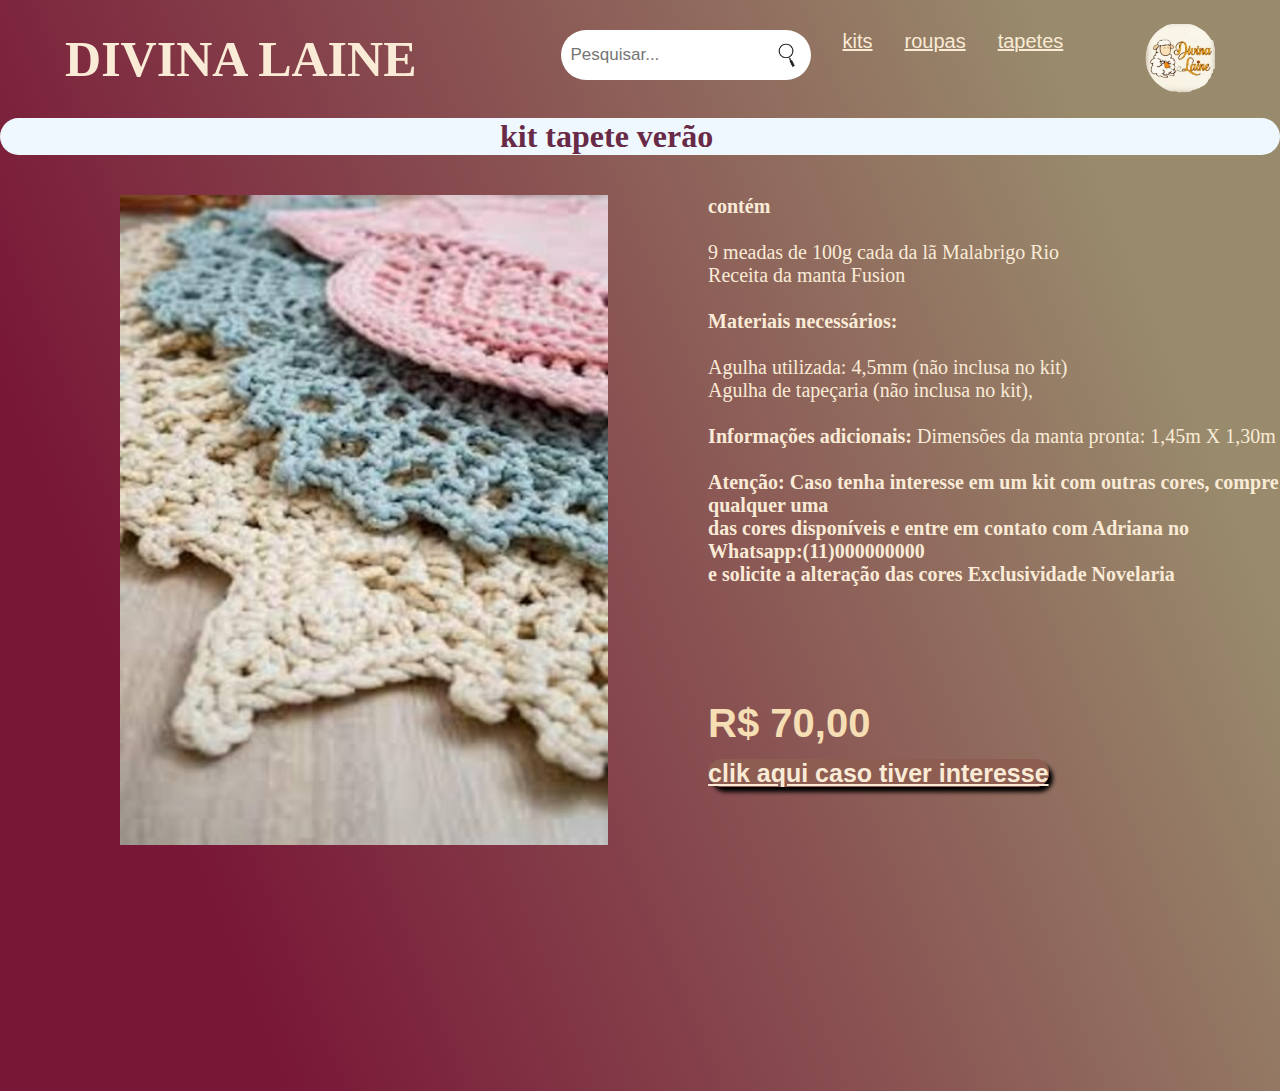
<file: kit1.html>
<!DOCTYPE html>
<html lang="pt-br">
<head>
    <meta charset="UTF-8">
    <meta http-equiv="X-UA-Compatible" content="IE=edge">
    <meta name="viewport" content="width=device-width, initial-scale=1.0">
    <title>roupa divina laine</title>
    <link rel=" stylesheet" type="text/css" href="kit1.css">
</head>
<body>
    <!--cabeçalho-->
    <header class="cabeçalho">
        <img class="imagem-cabeçalho"  src="Nova pasta/html e css/imagem1-removebg-preview (3).png" alt="imagem divina laine">
        <nav class="cabeçalho-menu">
            <h1 class="cabeçalho-menu-item-1"> DIVINA LAINE</h1>
            <div class="barra-de-pesquisa-principal">
                <input  type="text" class="barra-de-pesquisa" type="text" placeholder="Pesquisar...">
            <a class="lupa-de-pesquisa">
                <img class="imagem-lupa" src="Nova pasta/lupa_pesquisa-removebg-preview.png" alt="lupa de pesquisa">
            </a>
            </div>
            <a href="paginakits.html" class="cabeçalho-menu-item" target="_blank"> kits</a>
            <a href="#"  class="cabeçalho-menu-item"> roupas </a>
            <a href="#" class="cabeçalho-menu-item"> tapetes</a>
        </nav>
        </header>
    <!--imagem roupa -->
    <h1 class="escrita-titulo">kit tapete verão</h1>
    <div class="imagem-titulo-escrita"->
    <img class="imagem-kit" src="imagem ki1.jpg" alt="imagem">
    <p class="escrita"> <b>contém</b>
        <br>
        <br>
        9 meadas de 100g cada da lã Malabrigo Rio<br>
     Receita da manta Fusion
     <br>
     <br>
      <b>Materiais necessários:</b>
      <br>
      <br>
      Agulha utilizada: 4,5mm (não inclusa no kit)<br>
    Agulha de tapeçaria (não inclusa no kit),
    <br>
    <br>
   <b>Informações adicionais:</b>
     Dimensões da manta pronta: 1,45m X 1,30m
     <br>
     <br>
       <b>Atenção: Caso tenha interesse em um kit com outras cores, compre qualquer uma <br> das cores disponíveis e entre em contato com Adriana no             Whatsapp:(11)000000000 <br>  e solicite a alteração das cores Exclusividade Novelaria
    <br>
<br>
<br>
<br>
<br>
<br>
 <b class="valor-imagem">R$ 70,00
    <br>
 <a class="botão-roupa" href="https://api.whatsapp.com/send?phone=5511951992152&text=ol%C3%A1%20como%20posso%20te%20ajudar%20%3F%20logo%20irei%20te%20atender" target="_blank"> <b>clik aqui caso tiver interesse</b></a>
 </b></p></div></b> 
      
</body>
</html>
</file>
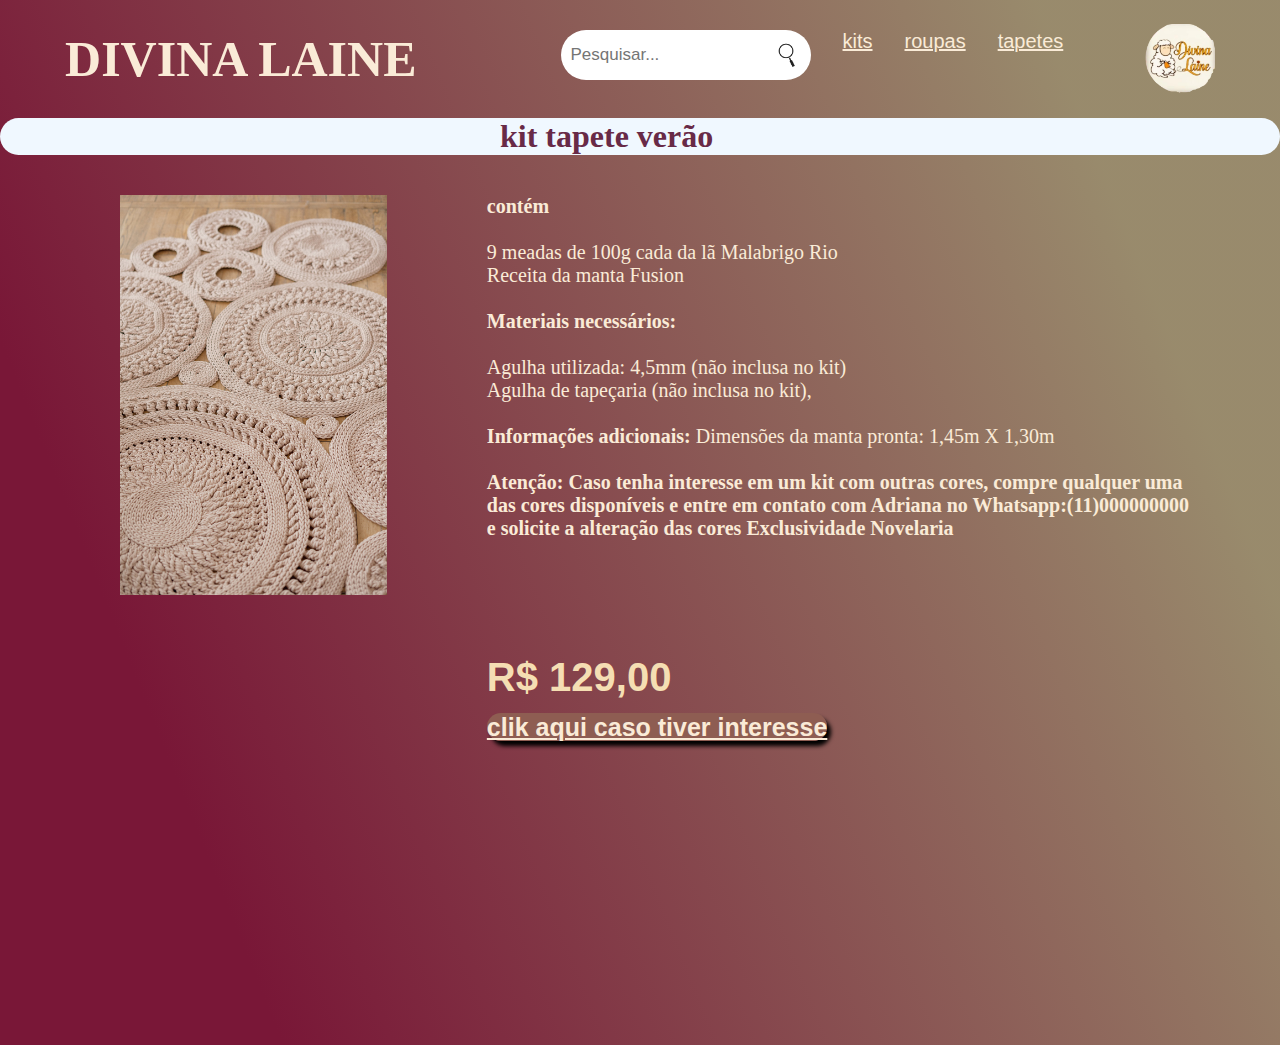
<file: kit2.html>
<!DOCTYPE html>
<html lang="pt-br">
<head>
    <meta charset="UTF-8">
    <meta http-equiv="X-UA-Compatible" content="IE=edge">
    <meta name="viewport" content="width=device-width, initial-scale=1.0">
    <title>roupa divina laine</title>
    <link rel=" stylesheet" type="text/css" href="kit2.css">
</head>
<body>
    <!--cabeçalho-->
    <header class="cabeçalho">
        <img class="imagem-cabeçalho"  src="Nova pasta/html e css/imagem1-removebg-preview (3).png" alt="imagem divina laine">
        <nav class="cabeçalho-menu">
            <h1 class="cabeçalho-menu-item-1"> DIVINA LAINE</h1>
            <div class="barra-de-pesquisa-principal">
                <input  type="text" class="barra-de-pesquisa" type="text" placeholder="Pesquisar...">
            <a class="lupa-de-pesquisa">
                <img class="imagem-lupa" src="Nova pasta/lupa_pesquisa-removebg-preview.png" alt="lupa de pesquisa">
            </a>
            </div>
            <a href="paginakits.html" class="cabeçalho-menu-item" target="_blank"> kits</a>
            <a href="#"  class="cabeçalho-menu-item"> roupas </a>
            <a href="#" class="cabeçalho-menu-item"> tapetes</a>
        </nav>
        </header>
    <!--imagem roupa -->
    <h1 class="escrita-titulo">kit tapete verão</h1>
    <div class="imagem-titulo-escrita"->
    <img class="imagem-kit" src="imagem kit2.jpg" alt="imagem">
    <p class="escrita"> <b>contém</b>
        <br>
        <br>
        9 meadas de 100g cada da lã Malabrigo Rio<br>
     Receita da manta Fusion
     <br>
     <br>
      <b>Materiais necessários:</b>
      <br>
      <br>
      Agulha utilizada: 4,5mm (não inclusa no kit)<br>
    Agulha de tapeçaria (não inclusa no kit),
    <br>
    <br>
   <b>Informações adicionais:</b>
     Dimensões da manta pronta: 1,45m X 1,30m
     <br>
     <br>
       <b>Atenção: Caso tenha interesse em um kit com outras cores, compre qualquer uma <br> das cores disponíveis e entre em contato com Adriana no             Whatsapp:(11)000000000 <br>  e solicite a alteração das cores Exclusividade Novelaria
    <br>
<br>
<br>
<br>
<br>
<br>
 <b class="valor-imagem">R$ 129,00
    <br>
 <a class="botão-roupa" href="https://api.whatsapp.com/send?phone=5511951992152&text=ol%C3%A1%20como%20posso%20te%20ajudar%20%3F%20logo%20irei%20te%20atender" target="_blank"> <b>clik aqui caso tiver interesse</b></a>
 </b></p></div></b> 
      
</body>
</html>
</file>
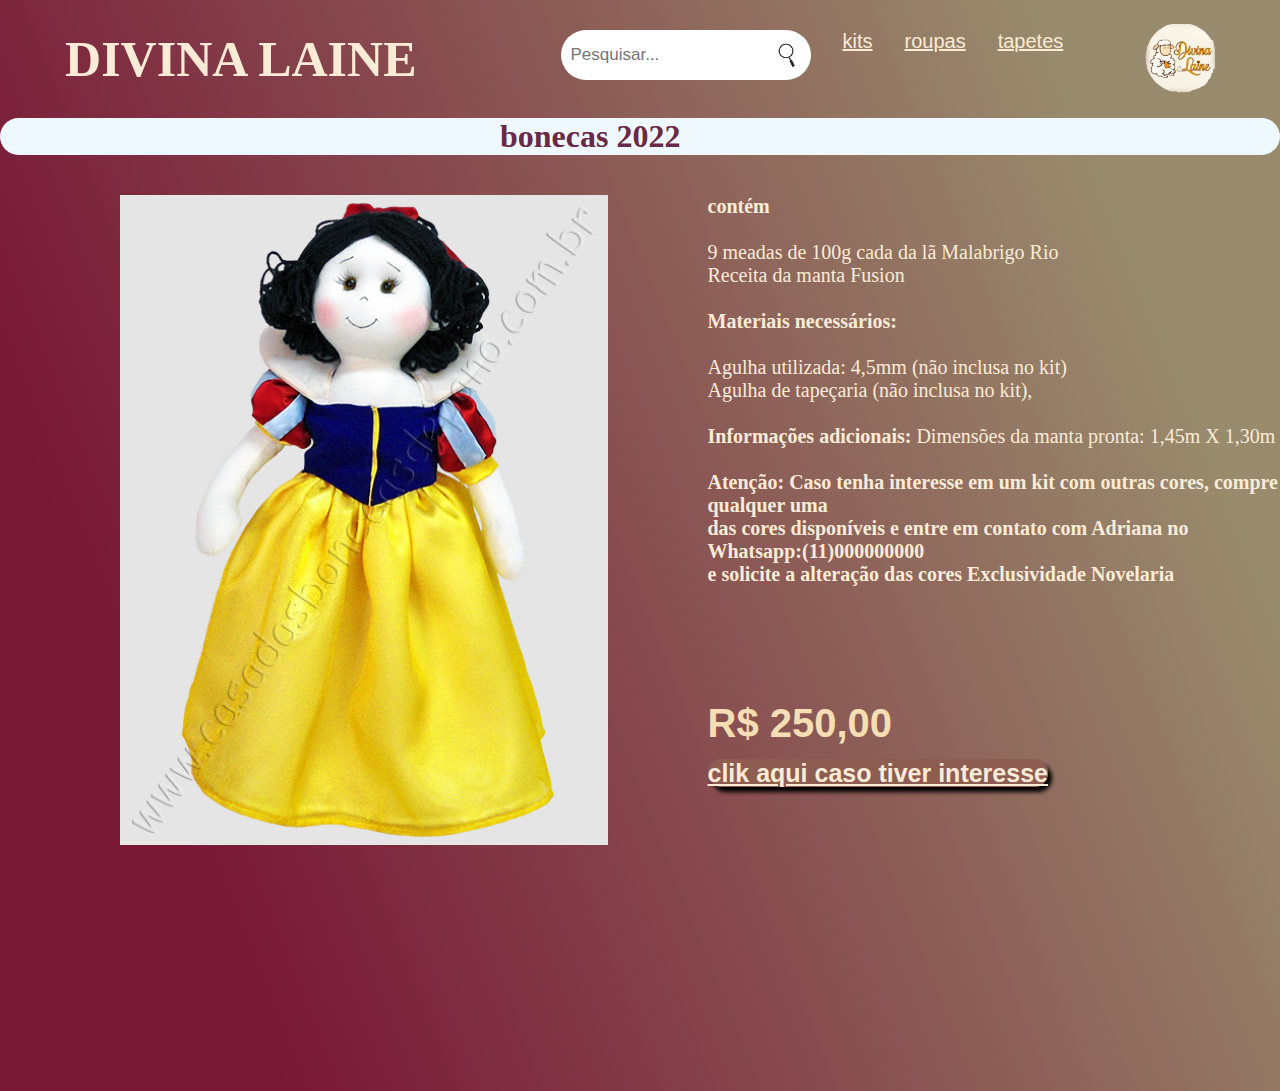
<file: kit3.html>
<!DOCTYPE html>
<html lang="pt-br">
<head>
    <meta charset="UTF-8">
    <meta http-equiv="X-UA-Compatible" content="IE=edge">
    <meta name="viewport" content="width=device-width, initial-scale=1.0">
    <title>roupa divina laine</title>
    <link rel=" stylesheet" type="text/css" href="kit3.css">
</head>
<body>
    <!--cabeçalho-->
    <header class="cabeçalho">
        <img class="imagem-cabeçalho"  src="Nova pasta/html e css/imagem1-removebg-preview (3).png" alt="imagem divina laine">
        <nav class="cabeçalho-menu">
            <h1 class="cabeçalho-menu-item-1"> DIVINA LAINE</h1>
            <div class="barra-de-pesquisa-principal">
                <input  type="text" class="barra-de-pesquisa" type="text" placeholder="Pesquisar...">
            <a class="lupa-de-pesquisa">
                <img class="imagem-lupa" src="Nova pasta/lupa_pesquisa-removebg-preview.png" alt="lupa de pesquisa">
            </a>
            </div>
            <a href="paginakits.html" class="cabeçalho-menu-item" target="_blank"> kits</a>
            <a href="#"  class="cabeçalho-menu-item"> roupas </a>
            <a href="#" class="cabeçalho-menu-item"> tapetes</a>
        </nav>
        </header>
    <!--imagem roupa -->
    <h1 class="escrita-titulo">bonecas 2022</h1>
    <div class="imagem-titulo-escrita"->
    <img class="imagem-kit" src="imagem kit3.jpg" alt="imagem">
    <p class="escrita"> <b>contém</b>
        <br>
        <br>
        9 meadas de 100g cada da lã Malabrigo Rio<br>
     Receita da manta Fusion
     <br>
     <br>
      <b>Materiais necessários:</b>
      <br>
      <br>
      Agulha utilizada: 4,5mm (não inclusa no kit)<br>
    Agulha de tapeçaria (não inclusa no kit),
    <br>
    <br>
   <b>Informações adicionais:</b>
     Dimensões da manta pronta: 1,45m X 1,30m
     <br>
     <br>
       <b>Atenção: Caso tenha interesse em um kit com outras cores, compre qualquer uma <br> das cores disponíveis e entre em contato com Adriana no             Whatsapp:(11)000000000 <br>  e solicite a alteração das cores Exclusividade Novelaria
    <br>
<br>
<br>
<br>
<br>
<br>
 <b class="valor-imagem">R$ 250,00
    <br>
 <a class="botão-roupa" href="https://api.whatsapp.com/send?phone=5511951992152&text=ol%C3%A1%20como%20posso%20te%20ajudar%20%3F%20logo%20irei%20te%20atender" target="_blank"> <b>clik aqui caso tiver interesse</b></a>
 </b></p></div></b> 
      
</body>
</html>
</file>
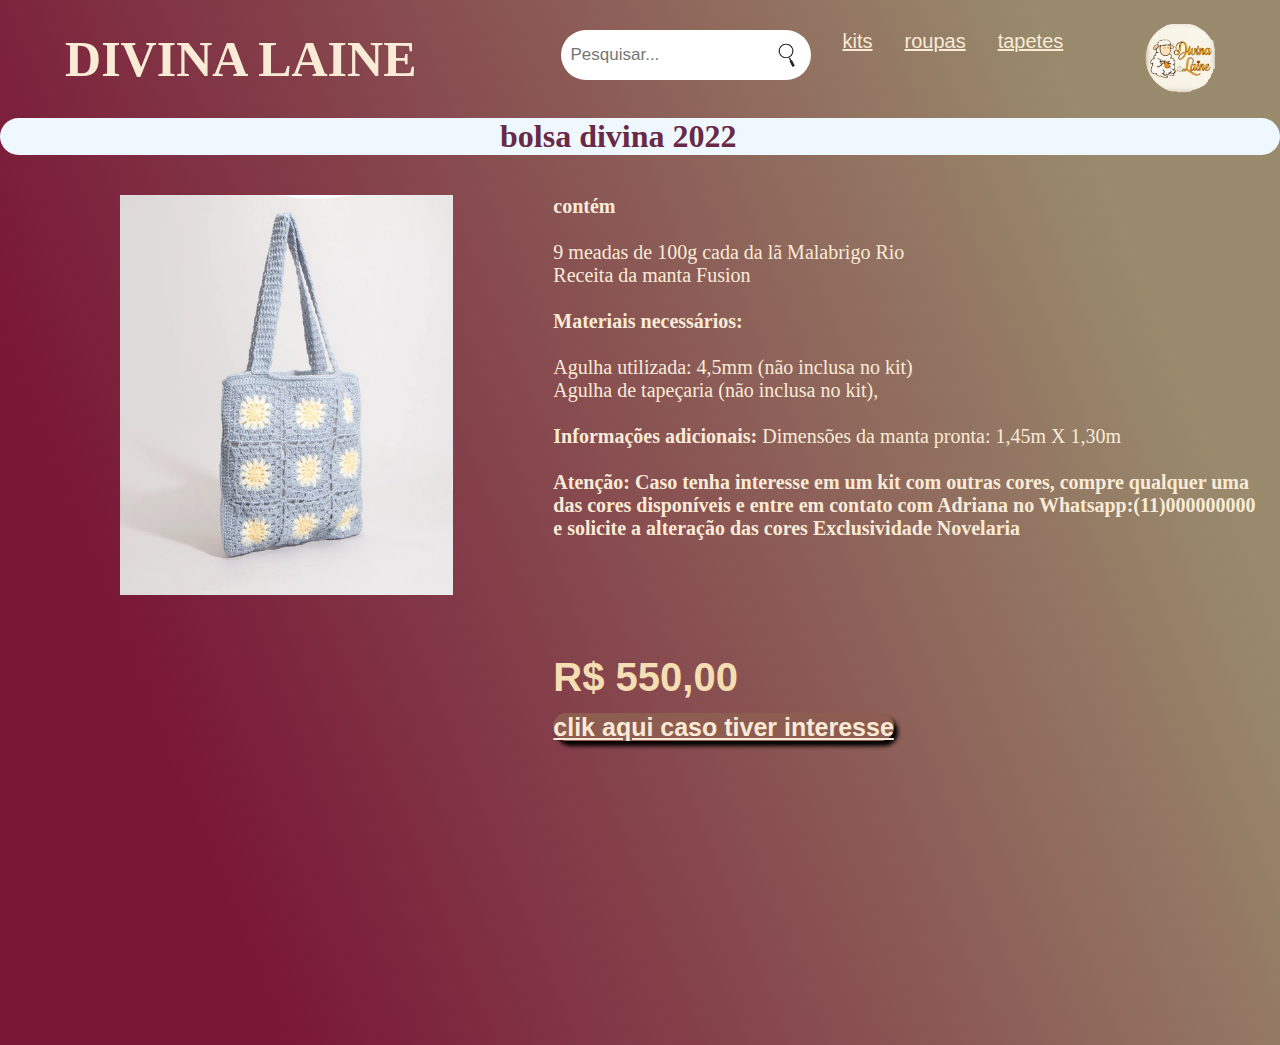
<file: kit4.html>
<!DOCTYPE html>
<html lang="pt-br">
<head>
    <meta charset="UTF-8">
    <meta http-equiv="X-UA-Compatible" content="IE=edge">
    <meta name="viewport" content="width=device-width, initial-scale=1.0">
    <title>roupa divina laine</title>
    <link rel=" stylesheet" type="text/css" href="kit4.css">
</head>
<body>
    <!--cabeçalho-->
    <header class="cabeçalho">
        <img class="imagem-cabeçalho"  src="Nova pasta/html e css/imagem1-removebg-preview (3).png" alt="imagem divina laine">
        <nav class="cabeçalho-menu">
            <h1 class="cabeçalho-menu-item-1"> DIVINA LAINE</h1>
            <div class="barra-de-pesquisa-principal">
                <input  type="text" class="barra-de-pesquisa" type="text" placeholder="Pesquisar...">
            <a class="lupa-de-pesquisa">
                <img class="imagem-lupa" src="Nova pasta/lupa_pesquisa-removebg-preview.png" alt="lupa de pesquisa">
            </a>
            </div>
            <a href="paginakits.html" class="cabeçalho-menu-item" target="_blank"> kits</a>
            <a href="#"  class="cabeçalho-menu-item"> roupas </a>
            <a href="#" class="cabeçalho-menu-item"> tapetes</a>
        </nav>
        </header>
    <!--imagem roupa -->
    <h1 class="escrita-titulo"> bolsa divina 2022</h1>
    <div class="imagem-titulo-escrita"->
    <img class="imagem-kit" src="imagem kit4.webp" alt="imagem">
    <p class="escrita"> <b>contém</b>
        <br>
        <br>
        9 meadas de 100g cada da lã Malabrigo Rio<br>
     Receita da manta Fusion
     <br>
     <br>
      <b>Materiais necessários:</b>
      <br>
      <br>
      Agulha utilizada: 4,5mm (não inclusa no kit)<br>
    Agulha de tapeçaria (não inclusa no kit),
    <br>
    <br>
   <b>Informações adicionais:</b>
     Dimensões da manta pronta: 1,45m X 1,30m
     <br>
     <br>
       <b>Atenção: Caso tenha interesse em um kit com outras cores, compre qualquer uma <br> das cores disponíveis e entre em contato com Adriana no             Whatsapp:(11)000000000 <br>  e solicite a alteração das cores Exclusividade Novelaria
    <br>
<br>
<br>
<br>
<br>
<br>
 <b class="valor-imagem">R$ 550,00
    <br>
 <a class="botão-roupa" href="https://api.whatsapp.com/send?phone=5511951992152&text=ol%C3%A1%20como%20posso%20te%20ajudar%20%3F%20logo%20irei%20te%20atender" target="_blank"> <b>clik aqui caso tiver interesse</b></a>
 </b></p></div></b> 
      
</body>
</html>
</file>
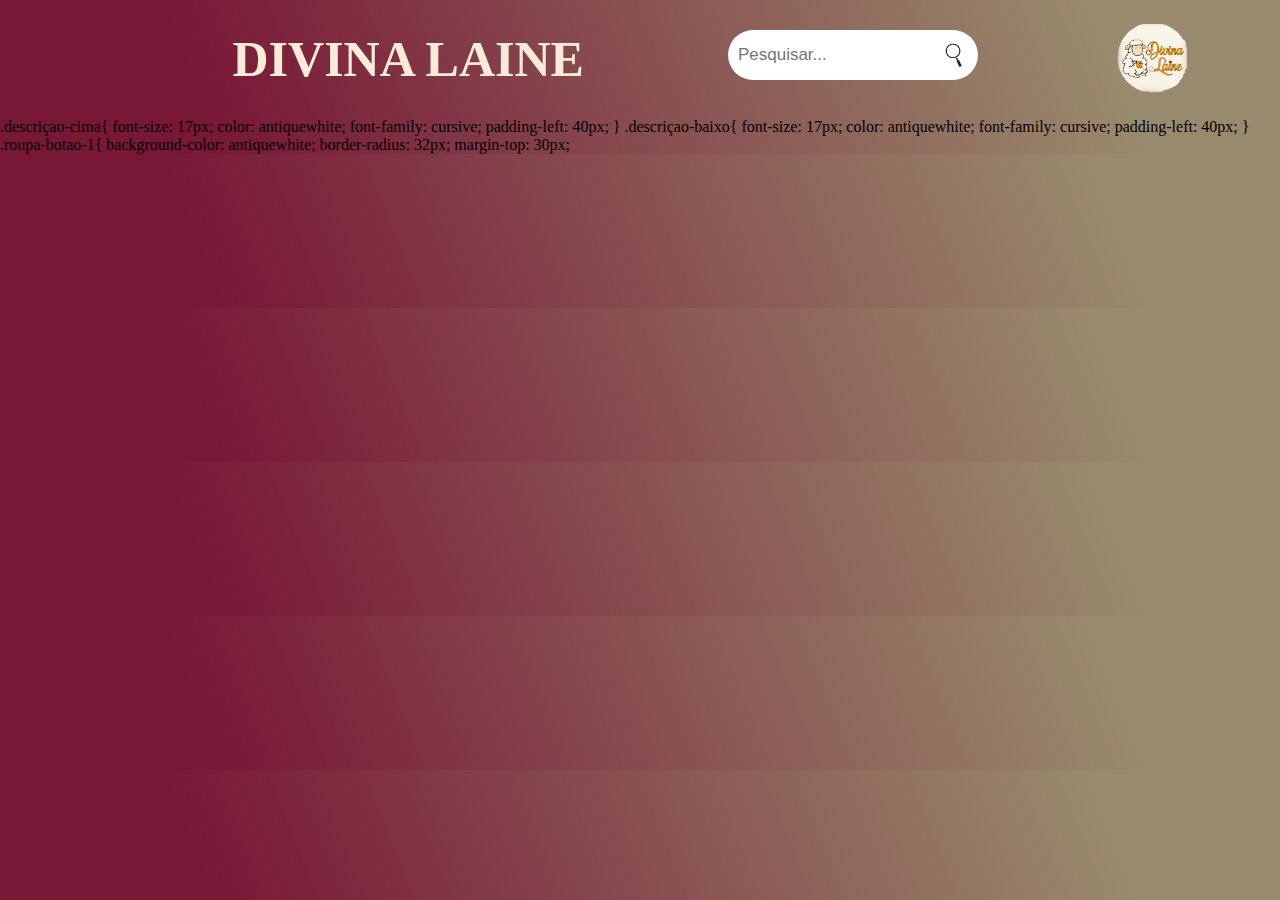
<file: paginakits.html>
<!DOCTYPE html>
<html lang="pt-br">
<head>
    <meta charset="UTF-8">
    <meta http-equiv="X-UA-Compatible" content="IE=edge">
    <meta name="viewport" content="width=device-width, initial-scale=1.0">
    <title>DIVINA-LAINE KITS</title>
    <link rel=" stylesheet" type="text/css" href="paginakits.css">
</head>
<body>
    
</body>
<!--cabeçalho-->
<header class="cabeçalho">
    <img class="imagem-cabeçalho"  src="Nova pasta/html e css/imagem1-removebg-preview (3).png" alt="imagem divina laine">
    <nav class="cabeçalho-menu">
        <h1 class="cabeçalho-menu-item-1"> DIVINA LAINE</h1>
        <div class="barra-de-pesquisa-principal">
            <input  type="text" class="barra-de-pesquisa" type="text" placeholder="Pesquisar...">
        <a class="lupa-de-pesquisa">
            <img class="imagem-lupa" src="Nova pasta/lupa_pesquisa-removebg-preview.png" alt="lupa de pesquisa">
    </nav>
    </header>
    <!--imagem kits-->
    .descriçao-cima{
        font-size: 17px;
        color: antiquewhite;
    font-family: cursive;
    padding-left: 40px;
    }
    .descriçao-baixo{
        font-size: 17px;
        color: antiquewhite;
    font-family: cursive;
    padding-left: 40px;
    
    }
    .roupa-botao-1{
        background-color: antiquewhite;
        border-radius: 32px;
        margin-top: 30px;
  
</html>
</file>
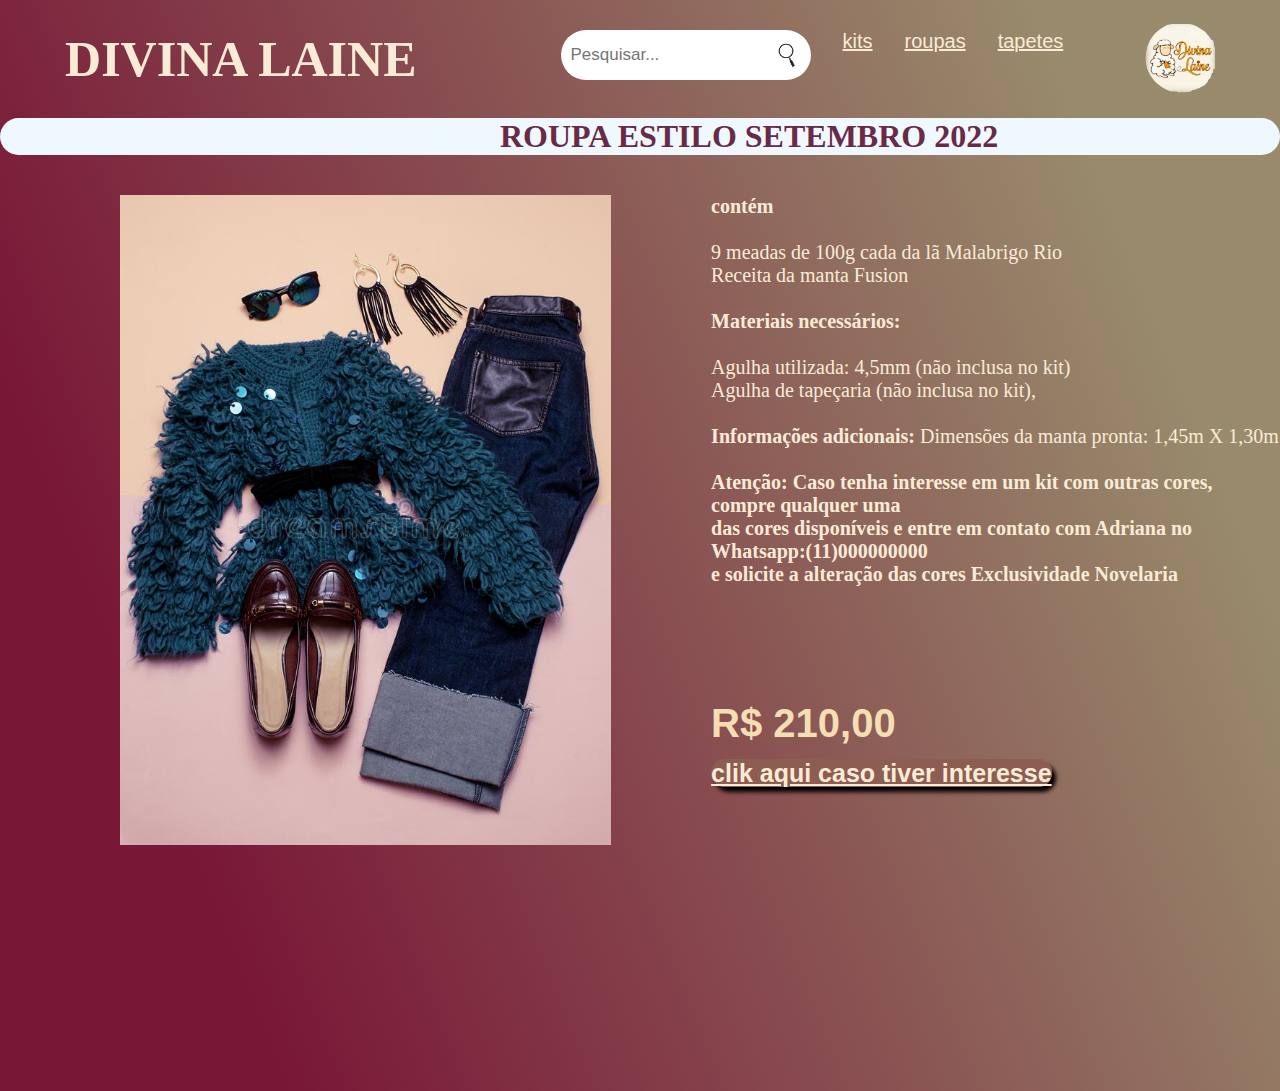
<file: roupa2.html>
<!DOCTYPE html>
<html lang="pt-br">
<head>
    <meta charset="UTF-8">
    <meta http-equiv="X-UA-Compatible" content="IE=edge">
    <meta name="viewport" content="width=device-width, initial-scale=1.0">
    <title>roupa divina laine</title>
    <link rel="stylesheet" href="roupa2.css">
</head>
<body>
    <!--cabeçalho-->
    <header class="cabeçalho">
        <img class="imagem-cabeçalho"  src="Nova pasta/html e css/imagem1-removebg-preview (3).png" alt="imagem divina laine">
        <nav class="cabeçalho-menu">
            <h1 class="cabeçalho-menu-item-1"> DIVINA LAINE</h1>
            <div class="barra-de-pesquisa-principal">
                <input  type="text" class="barra-de-pesquisa" type="text" placeholder="Pesquisar...">
            <a class="lupa-de-pesquisa">
                <img class="imagem-lupa" src="Nova pasta/lupa_pesquisa-removebg-preview.png" alt="lupa de pesquisa">
            </a>
            </div>
            <a href="paginakits.html" class="cabeçalho-menu-item" target="_blank"> kits</a>
            <a href="#"  class="cabeçalho-menu-item"> roupas </a>
            <a href="#" class="cabeçalho-menu-item"> tapetes</a>
        </nav>
        </header>
        <!--imagem roupa -->
    <h1 class="escrita-titulo">ROUPA ESTILO SETEMBRO 2022</h1>
    <div class="imagem-titulo-escrita"->
    <img class="imagem-roupa" src="roupa2.jpg" alt="imagem">
    <p class="escrita"> <b>contém</b>
        <br>
        <br>
        9 meadas de 100g cada da lã Malabrigo Rio<br>
     Receita da manta Fusion
     <br>
     <br>
      <b>Materiais necessários:</b>
      <br>
      <br>
      Agulha utilizada: 4,5mm (não inclusa no kit)<br>
    Agulha de tapeçaria (não inclusa no kit),
    <br>
    <br>
   <b>Informações adicionais:</b>
     Dimensões da manta pronta: 1,45m X 1,30m
     <br>
     <br>
       <b>Atenção: Caso tenha interesse em um kit com outras cores, compre qualquer uma <br> das cores disponíveis e entre em contato com Adriana no             Whatsapp:(11)000000000 <br>  e solicite a alteração das cores Exclusividade Novelaria
    <br>
<br>
<br>
<br>
<br>
<br>
 <b class="valor-imagem">R$ 210,00
    <br>
 <a class="botão-roupa" href="https://api.whatsapp.com/send?phone=5511951992152&text=ol%C3%A1%20como%20posso%20te%20ajudar%20%3F%20logo%20irei%20te%20atender" target="_blank"> <b>clik aqui caso tiver interesse</b></a>
 </b></p></div></b> 
      
</body>
</html>
    
</body>
</html>
</file>
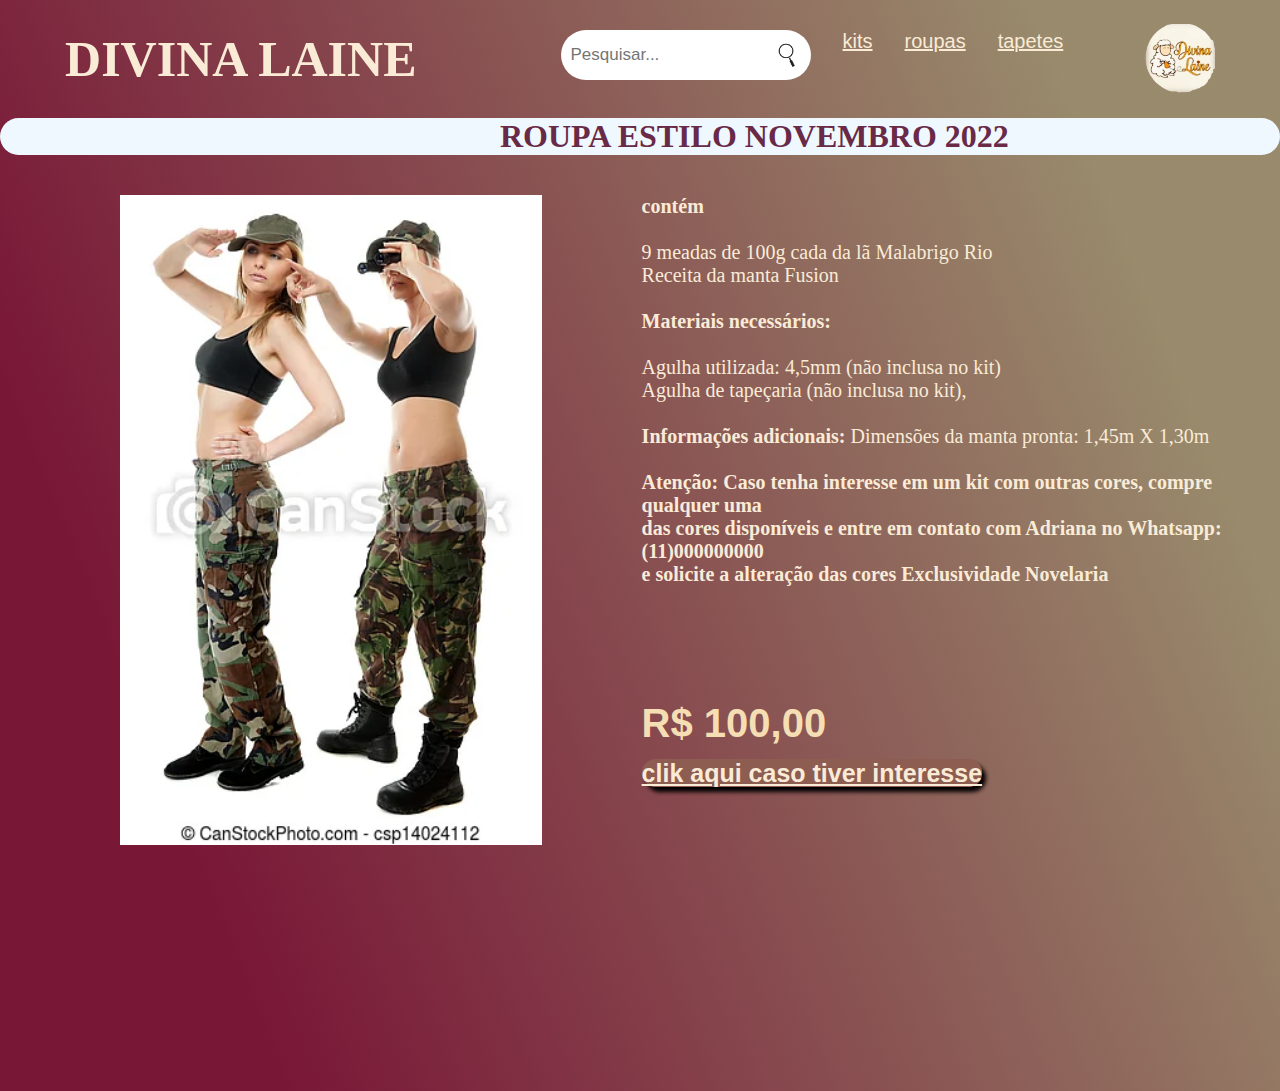
<file: roupa3.html>
<!DOCTYPE html>
<html lang="pt-br">
<head>
    <meta charset="UTF-8">
    <meta http-equiv="X-UA-Compatible" content="IE=edge">
    <meta name="viewport" content="width=device-width, initial-scale=1.0">
    <title>roupa divina laine</title>
    <link rel="stylesheet" href="roupa3.css">
</head>
<body>
    <!--cabeçalho-->
    <header class="cabeçalho">
        <img class="imagem-cabeçalho"  src="Nova pasta/html e css/imagem1-removebg-preview (3).png" alt="imagem divina laine">
        <nav class="cabeçalho-menu">
            <h1 class="cabeçalho-menu-item-1"> DIVINA LAINE</h1>
            <div class="barra-de-pesquisa-principal">
                <input  type="text" class="barra-de-pesquisa" type="text" placeholder="Pesquisar...">
            <a class="lupa-de-pesquisa">
                <img class="imagem-lupa" src="Nova pasta/lupa_pesquisa-removebg-preview.png" alt="lupa de pesquisa">
            </a>
            </div>
            <a href="paginakits.html" class="cabeçalho-menu-item" target="_blank"> kits</a>
            <a href="#"  class="cabeçalho-menu-item"> roupas </a>
            <a href="#" class="cabeçalho-menu-item"> tapetes</a>
        </nav>
        </header>
        <!--imagem roupa -->
    <h1 class="escrita-titulo">ROUPA ESTILO NOVEMBRO 2022</h1>
    <div class="imagem-titulo-escrita"->
    <img class="imagem-roupa" src="roupa3.webp" alt="imagem">
    <p class="escrita"> <b>contém</b>
        <br>
        <br>
        9 meadas de 100g cada da lã Malabrigo Rio<br>
     Receita da manta Fusion
     <br>
     <br>
      <b>Materiais necessários:</b>
      <br>
      <br>
      Agulha utilizada: 4,5mm (não inclusa no kit)<br>
    Agulha de tapeçaria (não inclusa no kit),
    <br>
    <br>
   <b>Informações adicionais:</b>
     Dimensões da manta pronta: 1,45m X 1,30m
     <br>
     <br>
       <b>Atenção: Caso tenha interesse em um kit com outras cores, compre qualquer uma <br> das cores disponíveis e entre em contato com Adriana no             Whatsapp:(11)000000000 <br>  e solicite a alteração das cores Exclusividade Novelaria
    <br>
<br>
<br>
<br>
<br>
<br>
 <b class="valor-imagem">R$ 100,00
    <br>
 <a class="botão-roupa" href="https://api.whatsapp.com/send?phone=5511951992152&text=ol%C3%A1%20como%20posso%20te%20ajudar%20%3F%20logo%20irei%20te%20atender" target="_blank"> <b>clik aqui caso tiver interesse</b></a>
 </b></p></div></b> 
      
</body>
</html>
    
</body>
</html>
</file>
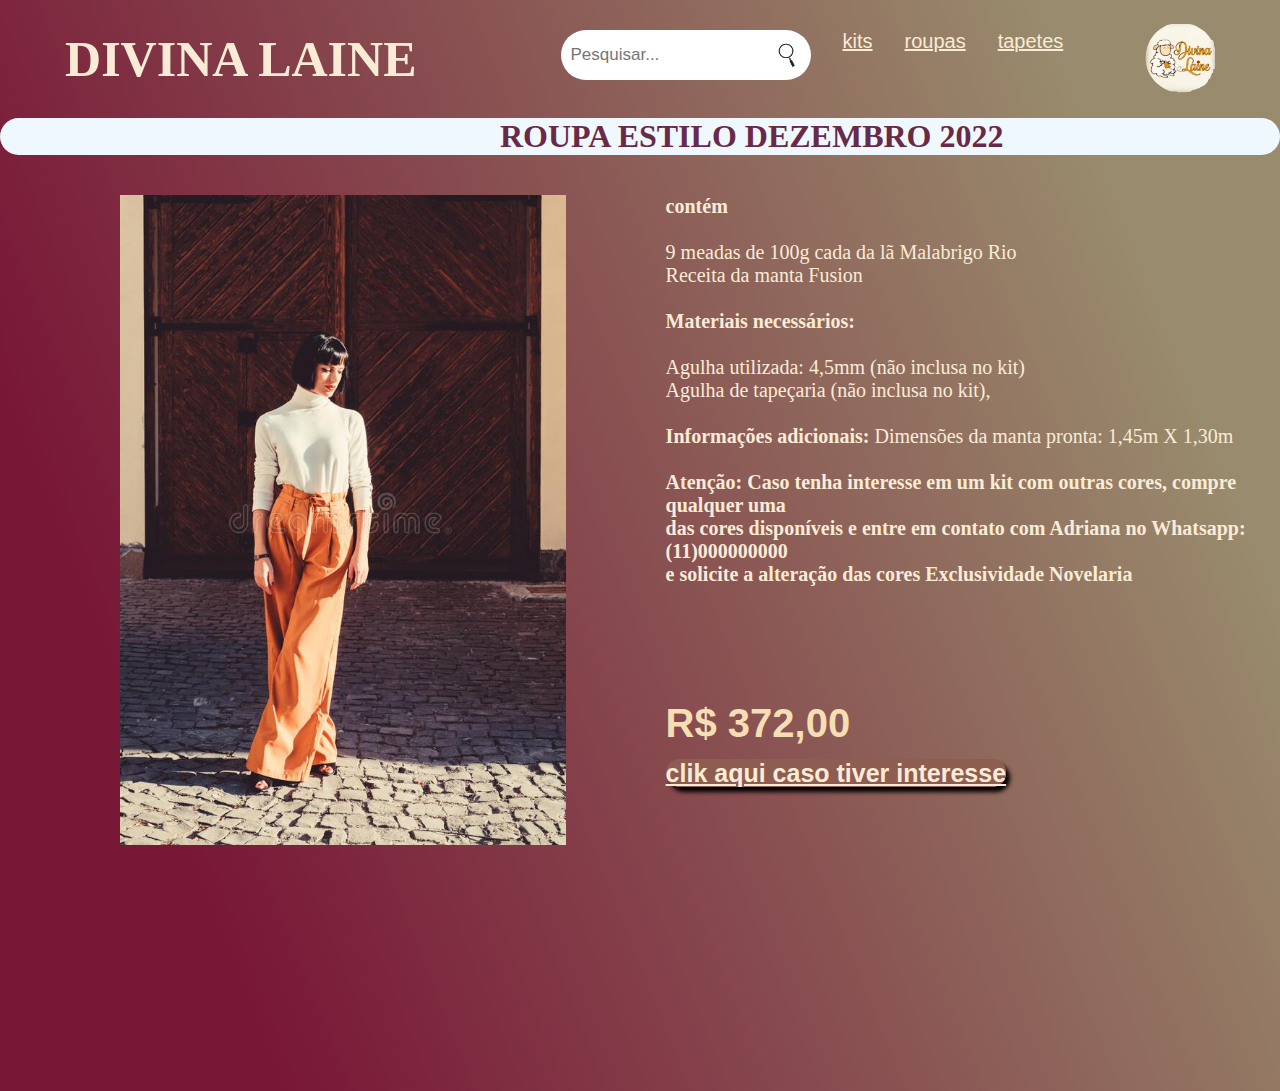
<file: roupa4.html>
<!DOCTYPE html>
<html lang="pt-br">
<head>
    <meta charset="UTF-8">
    <meta http-equiv="X-UA-Compatible" content="IE=edge">
    <meta name="viewport" content="width=device-width, initial-scale=1.0">
    <title>roupa divina laine</title>
    <link rel="stylesheet" href="roupa4.css">
</head>
<body>
    <!--cabeçalho-->
    <header class="cabeçalho">
        <img class="imagem-cabeçalho"  src="Nova pasta/html e css/imagem1-removebg-preview (3).png" alt="imagem divina laine">
        <nav class="cabeçalho-menu">
            <h1 class="cabeçalho-menu-item-1"> DIVINA LAINE</h1>
            <div class="barra-de-pesquisa-principal">
                <input  type="text" class="barra-de-pesquisa" type="text" placeholder="Pesquisar...">
            <a class="lupa-de-pesquisa">
                <img class="imagem-lupa" src="Nova pasta/lupa_pesquisa-removebg-preview.png" alt="lupa de pesquisa">
            </a>
            </div>
            <a href="paginakits.html" class="cabeçalho-menu-item" target="_blank"> kits</a>
            <a href="#"  class="cabeçalho-menu-item"> roupas </a>
            <a href="#" class="cabeçalho-menu-item"> tapetes</a>
        </nav>
        </header>
        <!--imagem roupa -->
    <h1 class="escrita-titulo">ROUPA ESTILO DEZEMBRO 2022</h1>
    <div class="imagem-titulo-escrita"->
    <img class="imagem-roupa" src="roupa4.jpg" alt="imagem">
    <p class="escrita"> <b>contém</b>
        <br>
        <br>
        9 meadas de 100g cada da lã Malabrigo Rio<br>
     Receita da manta Fusion
     <br>
     <br>
      <b>Materiais necessários:</b>
      <br>
      <br>
      Agulha utilizada: 4,5mm (não inclusa no kit)<br>
    Agulha de tapeçaria (não inclusa no kit),
    <br>
    <br>
   <b>Informações adicionais:</b>
     Dimensões da manta pronta: 1,45m X 1,30m
     <br>
     <br>
       <b>Atenção: Caso tenha interesse em um kit com outras cores, compre qualquer uma <br> das cores disponíveis e entre em contato com Adriana no             Whatsapp:(11)000000000 <br>  e solicite a alteração das cores Exclusividade Novelaria
    <br>
<br>
<br>
<br>
<br>
<br>
 <b class="valor-imagem">R$ 372,00
    <br>
 <a class="botão-roupa" href="https://api.whatsapp.com/send?phone=5511951992152&text=ol%C3%A1%20como%20posso%20te%20ajudar%20%3F%20logo%20irei%20te%20atender" target="_blank"> <b>clik aqui caso tiver interesse</b></a>
 </b></p></div></b> 
      
</body>
</html>
    
</body>
</html>
</file>
<file: kit1.css>
*{
    padding: 0;
    margin: 0;
    box-sizing: border-box;
}
body{
    font-size: 100%;
    background: linear-gradient(68.15deg, #791737  16.62%, #6e5a2fb4  85.61%)
}

.cabeçalho{
    display: flex;
    flex-direction: row-reverse;
    align-items: center;
    justify-content: space-around;
    padding: 24px;
}


.cabeçalho-menu{
    display: flex;
    gap: 32px;

}
.cabeçalho-menu-item{
    font-family: Arial, Helvetica, sans-serif;
    color: antiquewhite;
    font-size: 20px;
    height: 40px;
    align-items: center;

}
.cabeçalho-menu-item-1{
    padding-right: 112px;
    color: antiquewhite;
    font-size: 50px;
}
.imagem-cabeçalho{
    height: 70px;
}
.barra-de-pesquisa{
    height:33px;
    width: 200px;
    background: none;
    border: 0px;
    outline: 0px;
    font-size: 17px;
}
.imagem-lupa{
    height: 30px;
    
}
.barra-de-pesquisa-principal{
background-color: white;
height: 50px;
border-radius: 40px;
padding:10px;
display:flex;
justify-content: space-between;
align-items: center;
}
/*imagem roupa*/
.imagem-kit{
    padding-left: 120px;
    height: 650px;
     margin-top: 40px;
      }
      .imagem-titulo{
        display: flex;
        flex-direction: row;
      }
      .imagem-titulo-escrita{
        display: flex;

      }
      
      .escrita-titulo{
        color: rgb(104, 42, 71);
        font-family: cursive;
        padding-left: 500px;
        background-color: aliceblue;
        border-radius: 40px;
         }
         .escrita{
            margin-bottom: 300px;
            font-size: 20px;
            padding-left: 100px;
            margin-top: 40px;
            color: antiquewhite
         }
         .valor-imagem{
            font-size: 40px;
            color: wheat;
            font-family:'Franklin Gothic Medium', 'Arial Narrow', Arial, sans-serif
         }
         .botão-roupa{
            background-color: #8E5D52;
    height:60px ;
    width: 170px;
    border: none;
    box-shadow: 4px 5px 4px black;
    border-radius: 20px;
    color: antiquewhite;
    font-size: 25px;
         }
</file>
<file: kit2.css>
*{
    padding: 0;
    margin: 0;
    box-sizing: border-box;
}
body{
    font-size: 100%;
    background: linear-gradient(68.15deg, #791737  16.62%, #6e5a2fb4  85.61%)
}

.cabeçalho{
    display: flex;
    flex-direction: row-reverse;
    align-items: center;
    justify-content: space-around;
    padding: 24px;
}


.cabeçalho-menu{
    display: flex;
    gap: 32px;

}
.cabeçalho-menu-item{
    font-family: Arial, Helvetica, sans-serif;
    color: antiquewhite;
    font-size: 20px;
    height: 40px;
    align-items: center;

}
.cabeçalho-menu-item-1{
    padding-right: 112px;
    color: antiquewhite;
    font-size: 50px;
}
.imagem-cabeçalho{
    height: 70px;
}
.barra-de-pesquisa{
    height:33px;
    width: 200px;
    background: none;
    border: 0px;
    outline: 0px;
    font-size: 17px;
}
.imagem-lupa{
    height: 30px;
    
}
.barra-de-pesquisa-principal{
background-color: white;
height: 50px;
border-radius: 40px;
padding:10px;
display:flex;
justify-content: space-between;
align-items: center;
}
/*imagem roupa*/
.imagem-kit{
    padding-left: 120px;
    height: 400px;
     margin-top: 40px;
      }
      .imagem-titulo{
        display: flex;
        flex-direction: row;
      }
      .imagem-titulo-escrita{
        display: flex;

      }
      
      .escrita-titulo{
        color: rgb(104, 42, 71);
        font-family: cursive;
        padding-left: 500px;
        background-color: aliceblue;
        border-radius: 40px;
         }
         .escrita{
            margin-bottom: 300px;
            font-size: 20px;
            padding-left: 100px;
            margin-top: 40px;
            color: antiquewhite
         }
         .valor-imagem{
            font-size: 40px;
            color: wheat;
            font-family:'Franklin Gothic Medium', 'Arial Narrow', Arial, sans-serif
         }
         .botão-roupa{
            background-color: #8E5D52;
    height:60px ;
    width: 170px;
    border: none;
    box-shadow: 4px 5px 4px black;
    border-radius: 20px;
    color: antiquewhite;
    font-size: 25px;
         }
</file>
<file: kit3.css>
*{
    padding: 0;
    margin: 0;
    box-sizing: border-box;
}
body{
    font-size: 100%;
    background: linear-gradient(68.15deg, #791737  16.62%, #6e5a2fb4  85.61%)
}

.cabeçalho{
    display: flex;
    flex-direction: row-reverse;
    align-items: center;
    justify-content: space-around;
    padding: 24px;
}


.cabeçalho-menu{
    display: flex;
    gap: 32px;

}
.cabeçalho-menu-item{
    font-family: Arial, Helvetica, sans-serif;
    color: antiquewhite;
    font-size: 20px;
    height: 40px;
    align-items: center;

}
.cabeçalho-menu-item-1{
    padding-right: 112px;
    color: antiquewhite;
    font-size: 50px;
}
.imagem-cabeçalho{
    height: 70px;
}
.barra-de-pesquisa{
    height:33px;
    width: 200px;
    background: none;
    border: 0px;
    outline: 0px;
    font-size: 17px;
}
.imagem-lupa{
    height: 30px;
    
}
.barra-de-pesquisa-principal{
background-color: white;
height: 50px;
border-radius: 40px;
padding:10px;
display:flex;
justify-content: space-between;
align-items: center;
}
/*imagem roupa*/
.imagem-kit{
    padding-left: 120px;
    height: 650px;
     margin-top: 40px;
      }
      .imagem-titulo{
        display: flex;
        flex-direction: row;
      }
      .imagem-titulo-escrita{
        display: flex;

      }
      
      .escrita-titulo{
        color: rgb(104, 42, 71);
        font-family: cursive;
        padding-left: 500px;
        background-color: aliceblue;
        border-radius: 40px;
         }
         .escrita{
            margin-bottom: 300px;
            font-size: 20px;
            padding-left: 100px;
            margin-top: 40px;
            color: antiquewhite
         }
         .valor-imagem{
            font-size: 40px;
            color: wheat;
            font-family:'Franklin Gothic Medium', 'Arial Narrow', Arial, sans-serif
         }
         .botão-roupa{
            background-color: #8E5D52;
    height:60px ;
    width: 170px;
    border: none;
    box-shadow: 4px 5px 4px black;
    border-radius: 20px;
    color: antiquewhite;
    font-size: 25px;
         }
</file>
<file: kit4.css>
*{
    padding: 0;
    margin: 0;
    box-sizing: border-box;
}
body{
    font-size: 100%;
    background: linear-gradient(68.15deg, #791737  16.62%, #6e5a2fb4  85.61%)
}

.cabeçalho{
    display: flex;
    flex-direction: row-reverse;
    align-items: center;
    justify-content: space-around;
    padding: 24px;
}


.cabeçalho-menu{
    display: flex;
    gap: 32px;

}
.cabeçalho-menu-item{
    font-family: Arial, Helvetica, sans-serif;
    color: antiquewhite;
    font-size: 20px;
    height: 40px;
    align-items: center;

}
.cabeçalho-menu-item-1{
    padding-right: 112px;
    color: antiquewhite;
    font-size: 50px;
}
.imagem-cabeçalho{
    height: 70px;
}
.barra-de-pesquisa{
    height:33px;
    width: 200px;
    background: none;
    border: 0px;
    outline: 0px;
    font-size: 17px;
}
.imagem-lupa{
    height: 30px;
    
}
.barra-de-pesquisa-principal{
background-color: white;
height: 50px;
border-radius: 40px;
padding:10px;
display:flex;
justify-content: space-between;
align-items: center;
}
/*imagem roupa*/
.imagem-kit{
    padding-left: 120px;
    height: 400px;
     margin-top: 40px;
      }
      .imagem-titulo{
        display: flex;
        flex-direction: row;
      }
      .imagem-titulo-escrita{
        display: flex;

      }
      
      .escrita-titulo{
        color: rgb(104, 42, 71);
        font-family: cursive;
        padding-left: 500px;
        background-color: aliceblue;
        border-radius: 40px;
         }
         .escrita{
            margin-bottom: 300px;
            font-size: 20px;
            padding-left: 100px;
            margin-top: 40px;
            color: antiquewhite
         }
         .valor-imagem{
            font-size: 40px;
            color: wheat;
            font-family:'Franklin Gothic Medium', 'Arial Narrow', Arial, sans-serif
         }
         .botão-roupa{
            background-color: #8E5D52;
    height:60px ;
    width: 170px;
    border: none;
    box-shadow: 4px 5px 4px black;
    border-radius: 20px;
    color: antiquewhite;
    font-size: 25px;
         }
</file>
<file: paginakits.css>
*{
    padding: 0;
    margin: 0;
    box-sizing: border-box;
}
body{
    font-size: 100%;
    background: linear-gradient(68.15deg, #791737  16.62%, #6e5a2fb4  85.61%)
}

.cabeçalho{
    display: flex;
    flex-direction: row-reverse;
    align-items: center;
    justify-content: space-around;
    padding: 24px;
}


.cabeçalho-menu{
    display: flex;
    gap: 32px;

}
.cabeçalho-menu-item{
    font-family: Arial, Helvetica, sans-serif;
    color: antiquewhite;
    font-size: 20px;
    height: 40px;
    align-items: center;

}
.cabeçalho-menu-item-1{
    padding-right: 112px;
    color: antiquewhite;
    font-size: 50px;
}
.imagem-cabeçalho{
    height: 70px;
}
.barra-de-pesquisa{
    height:33px;
    width: 200px;
    background: none;
    border: 0px;
    outline: 0px;
    font-size: 17px;
}
.imagem-lupa{
    height: 30px;
    
}
.barra-de-pesquisa-principal{
background-color: white;
height: 50px;
border-radius: 40px;
padding:10px;
display:flex;
justify-content: space-between;
align-items: center;
}
</file>
<file: roupa2.css>
*{
    padding: 0;
    margin: 0;
    box-sizing: border-box;
}
body{
    font-size: 100%;
    background: linear-gradient(68.15deg, #791737  16.62%, #6e5a2fb4  85.61%)
}

.cabeçalho{
    display: flex;
    flex-direction: row-reverse;
    align-items: center;
    justify-content: space-around;
    padding: 24px;
}


.cabeçalho-menu{
    display: flex;
    gap: 32px;

}
.cabeçalho-menu-item{
    font-family: Arial, Helvetica, sans-serif;
    color: antiquewhite;
    font-size: 20px;
    height: 40px;
    align-items: center;

}
.cabeçalho-menu-item-1{
    padding-right: 112px;
    color: antiquewhite;
    font-size: 50px;
}
.imagem-cabeçalho{
    height: 70px;
}
.barra-de-pesquisa{
    height:33px;
    width: 200px;
    background: none;
    border: 0px;
    outline: 0px;
    font-size: 17px;
}
.imagem-lupa{
    height: 30px;
    
}
.barra-de-pesquisa-principal{
background-color: white;
height: 50px;
border-radius: 40px;
padding:10px;
display:flex;
justify-content: space-between;
align-items: center;
}
/*imagem roupa*/
.imagem-roupa{
    padding-left: 120px;
    height: 650px;
     margin-top: 40px;
      }
      .imagem-titulo{
        display: flex;
        flex-direction: row;
      }
      .imagem-titulo-escrita{
        display: flex;

      }
      
      .escrita-titulo{
        color: rgb(104, 42, 71);
        font-family: cursive;
        padding-left: 500px;
        background-color: aliceblue;
        border-radius: 40px;
         }
         .escrita{
            margin-bottom: 300px;
            font-size: 20px;
            padding-left: 100px;
            margin-top: 40px;
            color: antiquewhite
         }
         .valor-imagem{
            font-size: 40px;
            color: wheat;
            font-family:'Franklin Gothic Medium', 'Arial Narrow', Arial, sans-serif
         }
         .botão-roupa{
            background-color: #8E5D52;
    height:60px ;
    width: 170px;
    border: none;
    box-shadow: 4px 5px 4px black;
    border-radius: 20px;
    color: antiquewhite;
    font-size: 25px;
         }
</file>
<file: roupa3.css>
*{
    padding: 0;
    margin: 0;
    box-sizing: border-box;
}
body{
    font-size: 100%;
    background: linear-gradient(68.15deg, #791737  16.62%, #6e5a2fb4  85.61%)
}

.cabeçalho{
    display: flex;
    flex-direction: row-reverse;
    align-items: center;
    justify-content: space-around;
    padding: 24px;
}


.cabeçalho-menu{
    display: flex;
    gap: 32px;

}
.cabeçalho-menu-item{
    font-family: Arial, Helvetica, sans-serif;
    color: antiquewhite;
    font-size: 20px;
    height: 40px;
    align-items: center;

}
.cabeçalho-menu-item-1{
    padding-right: 112px;
    color: antiquewhite;
    font-size: 50px;
}
.imagem-cabeçalho{
    height: 70px;
}
.barra-de-pesquisa{
    height:33px;
    width: 200px;
    background: none;
    border: 0px;
    outline: 0px;
    font-size: 17px;
}
.imagem-lupa{
    height: 30px;
    
}
.barra-de-pesquisa-principal{
background-color: white;
height: 50px;
border-radius: 40px;
padding:10px;
display:flex;
justify-content: space-between;
align-items: center;
}
/*imagem roupa*/
.imagem-roupa{
    padding-left: 120px;
    height: 650px;
     margin-top: 40px;
      }
      .imagem-titulo{
        display: flex;
        flex-direction: row;
      }
      .imagem-titulo-escrita{
        display: flex;

      }
      
      .escrita-titulo{
        color: rgb(104, 42, 71);
        font-family: cursive;
        padding-left: 500px;
        background-color: aliceblue;
        border-radius: 40px;
         }
         .escrita{
            margin-bottom: 300px;
            font-size: 20px;
            padding-left: 100px;
            margin-top: 40px;
            color: antiquewhite
         }
         .valor-imagem{
            font-size: 40px;
            color: wheat;
            font-family:'Franklin Gothic Medium', 'Arial Narrow', Arial, sans-serif
         }
         .botão-roupa{
            background-color: #8E5D52;
    height:60px ;
    width: 170px;
    border: none;
    box-shadow: 4px 5px 4px black;
    border-radius: 20px;
    color: antiquewhite;
    font-size: 25px;
         }
</file>
<file: roupa4.css>
*{
    padding: 0;
    margin: 0;
    box-sizing: border-box;
}
body{
    font-size: 100%;
    background: linear-gradient(68.15deg, #791737  16.62%, #6e5a2fb4  85.61%)
}

.cabeçalho{
    display: flex;
    flex-direction: row-reverse;
    align-items: center;
    justify-content: space-around;
    padding: 24px;
}


.cabeçalho-menu{
    display: flex;
    gap: 32px;

}
.cabeçalho-menu-item{
    font-family: Arial, Helvetica, sans-serif;
    color: antiquewhite;
    font-size: 20px;
    height: 40px;
    align-items: center;

}
.cabeçalho-menu-item-1{
    padding-right: 112px;
    color: antiquewhite;
    font-size: 50px;
}
.imagem-cabeçalho{
    height: 70px;
}
.barra-de-pesquisa{
    height:33px;
    width: 200px;
    background: none;
    border: 0px;
    outline: 0px;
    font-size: 17px;
}
.imagem-lupa{
    height: 30px;
    
}
.barra-de-pesquisa-principal{
background-color: white;
height: 50px;
border-radius: 40px;
padding:10px;
display:flex;
justify-content: space-between;
align-items: center;
}
/*imagem roupa*/
.imagem-roupa{
    padding-left: 120px;
    height: 650px;
     margin-top: 40px;
      }
      .imagem-titulo{
        display: flex;
        flex-direction: row;
      }
      .imagem-titulo-escrita{
        display: flex;

      }
      
      .escrita-titulo{
        color: rgb(104, 42, 71);
        font-family: cursive;
        padding-left: 500px;
        background-color: aliceblue;
        border-radius: 40px;
         }
         .escrita{
            margin-bottom: 300px;
            font-size: 20px;
            padding-left: 100px;
            margin-top: 40px;
            color: antiquewhite
         }
         .valor-imagem{
            font-size: 40px;
            color: wheat;
            font-family:'Franklin Gothic Medium', 'Arial Narrow', Arial, sans-serif
         }
         .botão-roupa{
            background-color: #8E5D52;
    height:60px ;
    width: 170px;
    border: none;
    box-shadow: 4px 5px 4px black;
    border-radius: 20px;
    color: antiquewhite;
    font-size: 25px;
         }
</file>
